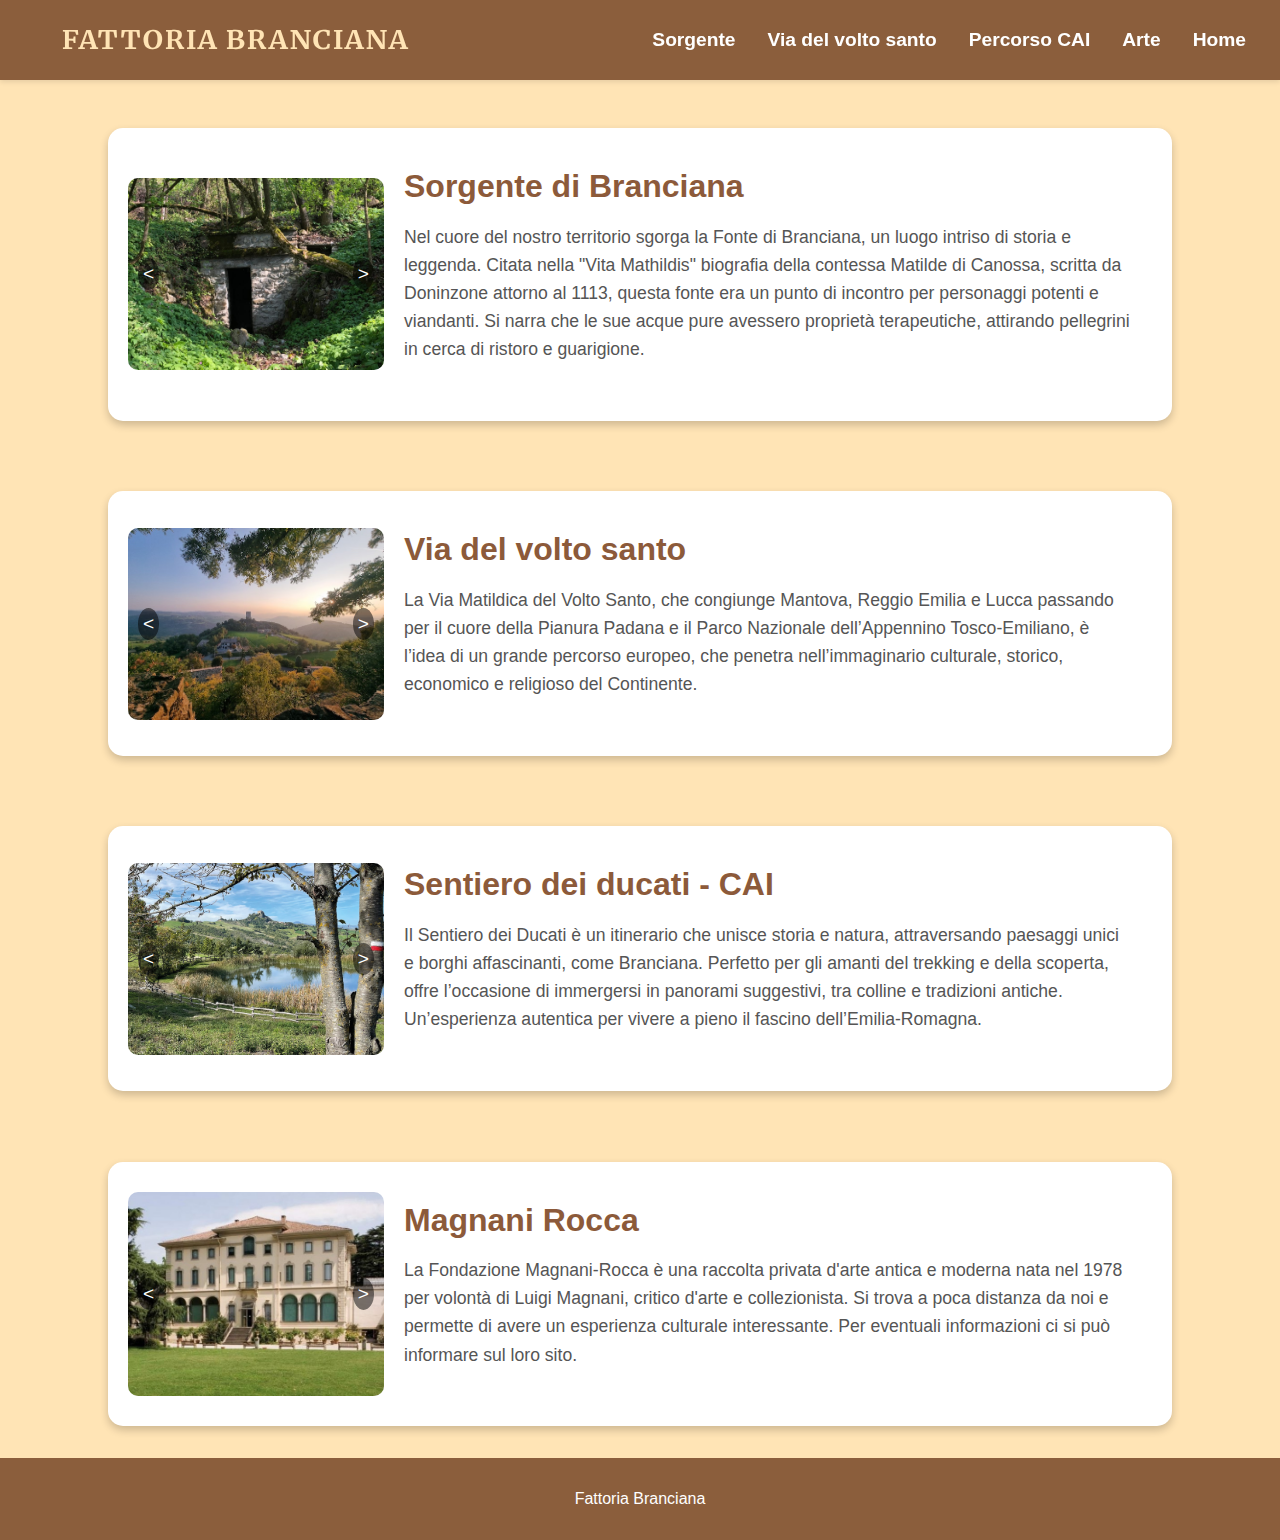
<file: info/index.html>
<!DOCTYPE html>
<html lang="it">
    <head>
        <meta charset="UTF-8">
        <meta name="viewport" content="width=device-width, initial-scale=1.0">
        <title>Fattoria Branciana</title>
        <meta name="viewport" content="width=device-width, initial-scale=1.0">
        <link rel="stylesheet" href="stylesinfo.css">
        <script src="/../javascript.js"></script>
        <link href="https://fonts.googleapis.com/css2?family=Merriweather:wght@700&display=swap" rel="stylesheet">
	<link rel="icon" href="/../foto/favicon.png" type="image/png">
    </head>
    <body>
        <nav class="navbar">
            <div href="index.html" class="navbar-left">Fattoria Branciana</div>
        <div class="navbar-right">
        	<a href="#sorg">Sorgente</a>
        	<a href="#viasanta">Via del volto santo</a>
        	<a href="#CAI">Percorso CAI</a>
		<a href="#MagnaniRocca">Arte</a>
	    <a href="/../" class="navbar-button">Home</a>
        </div>
    </nav>
        <section id="sorg" style="padding-top: 10%;">
		<div class="section-container">
			<!-- Carosello di immagini -->
			<div class="carousel">
				<img src="/../foto/MatildeDiCanossa1.jpg" alt="Indicazioni per castello di Rossena castello di Canossa casalino e parco della fonte, sorgente di branciana" class="active">
				<img src="/../foto/MatildeDiCanossa4.jpg" alt="Foto della fonte di branciana con vista angolata">
				<img src="/../foto/MatildeDiCanossa2.jpg" alt="Rappresentazioni di Matilde di Canossa">
				<!--<img src="" alt="Sorgente di Matilde 3">-->
				<button class="prev">&lt;</button>
				<button class="next">&gt;</button>
			</div>

	        	<!-- Contenuto del testo -->
			<div class="content">
				<h2>Sorgente di Branciana</h2>
				<p>Nel cuore del nostro territorio sgorga la Fonte di Branciana, un luogo intriso di storia e leggenda.
				Citata nella "Vita Mathildis" biografia della contessa Matilde di Canossa, scritta da Doninzone attorno al 1113, questa fonte era un punto di incontro per personaggi potenti e viandanti.
				Si narra che le sue acque pure avessero proprietà terapeutiche, attirando pellegrini in cerca di ristoro e guarigione.</p>
			</div>
		</div>
	</section>

	<section id="viasanta">
		<div class="section-container">
			<!-- Carosello di immagini -->
			<div class="carousel">
				<img src="/../foto/viasanta1.jpg" alt="Esplorazione della Via del volto santo panorama" class="active">
				<img src="/../foto/viasanta2.jpg" alt="Trekking della Via del volto santo foto">
				<img src="/../foto/viasanta3.jpg" alt="Passeggiata della Via del volto santo castello">
				<button class="prev">&lt;</button>
				<button class="next">&gt;</button>
			</div>

	        	<!-- Contenuto del testo -->
			<div class="content">
				<h2>Via del volto santo</h2>
				<p>La Via Matildica del Volto Santo, che congiunge Mantova, Reggio Emilia e Lucca passando per il cuore della Pianura Padana e il Parco Nazionale dell’Appennino Tosco-Emiliano, è l’idea di un grande percorso europeo, che penetra nell’immaginario culturale, storico, economico e religioso del Continente.</p>
			</div>
		</div>
	</section>

	<section id="CAI">
		<div class="section-container">
			<!-- Carosello di immagini -->
			<div class="carousel">
				<img src="/../foto/CAI1.jpeg" alt="giro in bici del sentiero del CAI" class="active">
				<img src="/../foto/CAI2.jpg" alt="climbing del sentiero dei ducati">
				<img src="/../foto/CAI3.jpg" alt="camminata del cammino dei ducati">
				<button class="prev">&lt;</button>
				<button class="next">&gt;</button>
			</div>

	        	<!-- Contenuto del testo -->
			<div class="content">
				<h2>Sentiero dei ducati - CAI</h2>
				<p>Il Sentiero dei Ducati è un itinerario che unisce storia e natura, attraversando paesaggi unici e borghi affascinanti, come Branciana.
				Perfetto per gli amanti del trekking e della scoperta, offre l’occasione di immergersi in panorami suggestivi, tra colline e tradizioni antiche.
				Un’esperienza autentica per vivere a pieno il fascino dell’Emilia-Romagna.</p>
			</div>
		</div>
    <div class="mobile-home-button">
      <a href="/../">Torna alla home</a>
    </div>
	</section>

	<section id="MagnaniRocca">
		<div class="section-container">
			<!-- Carosello di immagini -->
			<div class="carousel">
				<img src="/../foto/MagnaniRocca1.jpg" alt="La Fondazione Magnani-Rocca è una raccolta privata d'arte antica e moderna nata nel 1978 per volontà di Luigi Magnani, critico d'arte e collezionista. Si trova all'interno di Villa Magnani, situata in via Fondazione Magnani Rocca 4 a Mamiano, frazione di Traversetolo, in provincia di Parma. Il museo espone opere di: Gentile da Fabriano, Albrecht Dürer, Vittore Carpaccio, Tiziano, Rubens, Van Dyck, Francisco Goya, Claude Monet, Auguste Renoir, Paul Cézanne, Giorgio Morandi (50 opere), Giorgio De Chirico, Filippo de Pisis, Gino Severini, Alberto Burri, Johann Heinrich Füssli, Nicolas de Staël, Lippo di Dalmasio, Filippo Lippi, Domenico Ghirlandaio, Lorenzo Costa, Martin Schongauer e sculture di Antonio Canova e di Lorenzo Bartolini." class="active">
				<img src="/../foto/MagnaniRocca2.jpg" alt="Questa dimensione artistica viene indagata dalla nuova mostra della Fondazione Magnani Rocca dal titolo DELVAUX E IL SURREALISMO dal 23 marzo al 30 giugno 2013, a cura di Stefano Roffi insieme al Musée d’Ixelles-Bruxelles, dove l’enigma, perfettamente surreale, sull’adesione o meno dell’artista al dettato del movimento surrealista (egli la negava, contraddicendo una apparente evidenza, definendosi un “realista poetico”) costituisce il tema della mostra stessa che, con circa 80 opere scandite tematicamente (Il paesaggio, L’enigma della ferrovia, l’eterno femminino, Le coppie, La classicità, Gli scheletri) offre anche il confronto con i lavori di accertati surrealisti quali lo stesso Magritte, Max Ernst, Man Ray, oltre al grande De Chirico; con loro Delvaux partecipa a “L’Exposition Internationale du Surréalisme” nel 1938 a Parigi, in un incontro artistico fra i più sorprendenti del Novecento, dopo essere rimasto molto colpito dalle opere che aveva visto alla mostra “Minotaure”, tenutasi al Palais des Beaux-Arts di Bruxelles nel 1934.">
				<!--<img src="" alt="Sorgente di Matilde 3">-->
				<button class="prev">&lt;</button>
				<button class="next">&gt;</button>
			</div>

	        	<!-- Contenuto del testo -->
			<div class="content">
				<h2>Magnani Rocca</h2>
				<p>
					La Fondazione Magnani-Rocca è una raccolta privata d'arte antica e moderna nata nel 1978 per volontà di Luigi Magnani, critico d'arte e collezionista.
					Si trova a poca distanza da noi e permette di avere un esperienza culturale interessante. Per eventuali informazioni ci si può informare sul loro sito.
				</p>
			</div>
		</div>
	</section>
	
        <footer>
            <p>Fattoria Branciana</p>
        </footer>
    </body>
</html>
</file>
<file: info/stylesinfo.css>
/* styles.css */

html {
    scroll-behavior: smooth;
}

body {
    font-family: Arial, sans-serif;
    margin: 0;
    padding: 0;
    background-color: #8b5e3c; /*f5f0e6*/
    color: #4d3b2d;
}

.navbar {
    background-color: #8b5e3c;
    color: white;
    position: fixed;
    top: 0;
    width: 100%;
    z-index: 1000;
    padding: 1.5rem 2%; /* Margine laterale basato su percentuali */
    display: flex;
    justify-content: space-between; /* Distribuisce spazio tra sinistra e destra */
    align-items: center;
    box-shadow: 0 2px 5px rgba(0, 0, 0, 0.1);
    font-size: 1.2rem;
    box-sizing: border-box;
}

.navbar-left {
    font-weight: bold;
    font-size: 1.6rem;
    flex-shrink: 0;
    margin-left: 3%;
    font-family: 'Merriweather', serif;
    text-transform: uppercase;
    letter-spacing: 2px;
    color: #ffe4b5;
    font-stretch: expanded; /* Aumenta la larghezza del font */
}

.navbar-right {
    display: flex;
    gap: 2rem;
    flex-grow: 1;
    justify-content: flex-end;
    flex-shrink: 0;
}

.navbar a {
    color: white;
    text-decoration: none;
    font-weight: bold;
    position: relative;
    transition: all 0.3s ease
}

.navbar a:hover,
.navbar a.active {
    text-decoration: none;
    color: #ffe4b5; /* Colore evidenziato */
}

.navbar a.active::after {
    content: '';
    position: absolute;
    left: 0;
    bottom: -0.5rem;
    width: 100%;
    height: 2px;
    background-color: #ffe4b5; /* Sottolineatura */
}

.navbar-right a:last-child {
    margin-right: 1%;
}

section{
    margin: 0;
    font-family: Arial, sans-serif;
    background-color: #ffe4b5; /* Sfondo esterno */
    display: flex;
    justify-content: center;
    align-items: center;
    padding-top: 3%;
    padding-bottom: 2.5%;
    //min-height: 100vh;
}

.section-container {
        align-items: center;
        background-color: white; /* Quadrato bianco */
        border-radius: 15px; /* Bordi arrotondati */
        box-shadow: 0 4px 8px rgba(0, 0, 0, 0.2);
        display: flex;
        width: 80%; /* Larghezza quadrato bianco */
        max-width: 1200px; /* Dimensione massima */
        overflow: hidden;
        padding: 20px;
    }

/* Carosello immagini */
.carousel {
    display: flex;
    max-height:300px;
    width: 25%; /* 25% della section */
    position: relative;
}

.carousel img {
    width: 100%;
    height: 100%;
    object-fit: cover;
    object-position: center;
    border-radius: 10px; /* Bordi arrotondati per l'immagine */
    display: none; /* Tutte le immagini nascoste di default */
}

.carousel img.active {
    display: block; /* Mostra solo l'immagine attiva */
}

/* Bottoni carosello */
.carousel button {
    position: absolute;
    top: 50%;
    transform: translateY(-50%);
    background-color: rgba(0, 0, 0, 0.5);
    color: white;
    border: none;
    cursor: pointer;
    font-size: 1.2em;
    padding: 5px;
    border-radius: 50%;
}

.carousel button.prev {
    left: 10px;
}

.carousel button.next {
    right: 10px;
}

/* Contenuto della camera */
.content {
    width: 75%; /* 75% della section */
    padding: 20px;
    box-sizing: border-box;
}

.content h2 {
    margin: 0 0 10px;
    font-size: 2em;
    color: #8c5a3a;
}

.content p {
    font-size: 1.1em;
    line-height: 1.6;
    color: #555;
}

footer {
    text-align: center;
    padding: 1rem;
    background-color: #8b5e3c;
    color: white;
}

/* Media Query per schermi piccoli (smartphone) */
@media (max-width: 480px) {

    .navbar {
    font-size: 1rem; /* Font più piccolo per dispositivi mobili */
    padding: 1rem 2%; /* Riduce il padding per schermi più piccoli */
    position: fixed; /* Necessario per posizionare il menu */
    display: flex;
    justify-content: space-between;
    align-items: center;
}

.navbar-left {
    padding-left: 4%; /* Distanza tra la scritta e l'icona hamburger */
}

.navbar-right {
    display: none;
}

.content {
        width: 95%;
        padding: 20px;
        box-sizing: border-box;
}

.carousel {
    display: flex;
    max-height:300px;
    width: 90%;
    position: relative;
}

.section-cerbiatto{
	flex-direction: column;
}

.section-container {
        flex-direction: column-reverse;        
}

footer {
    padding: 1rem;
}

.mobile-home-button {
    display: flex;
    justify-content: center;
    margin-top: 1rem;
}

.mobile-home-button a {
    background-color: #8b5e3c;
    color: white;
    padding: 0.8rem 1.5rem;
    text-decoration: none;
    border-radius: 5px;
    font-weight: bold;
    font-size: 1rem;
    transition: background-color 0.3s ease;
}

.mobile-home-button a:hover {
    background-color: #4d3b2d;
}
}

/* Nascondi il pulsante su schermi grandi */
@media (min-width: 481px) {
    .mobile-home-button {
        display: none;
    }
}
</file>
